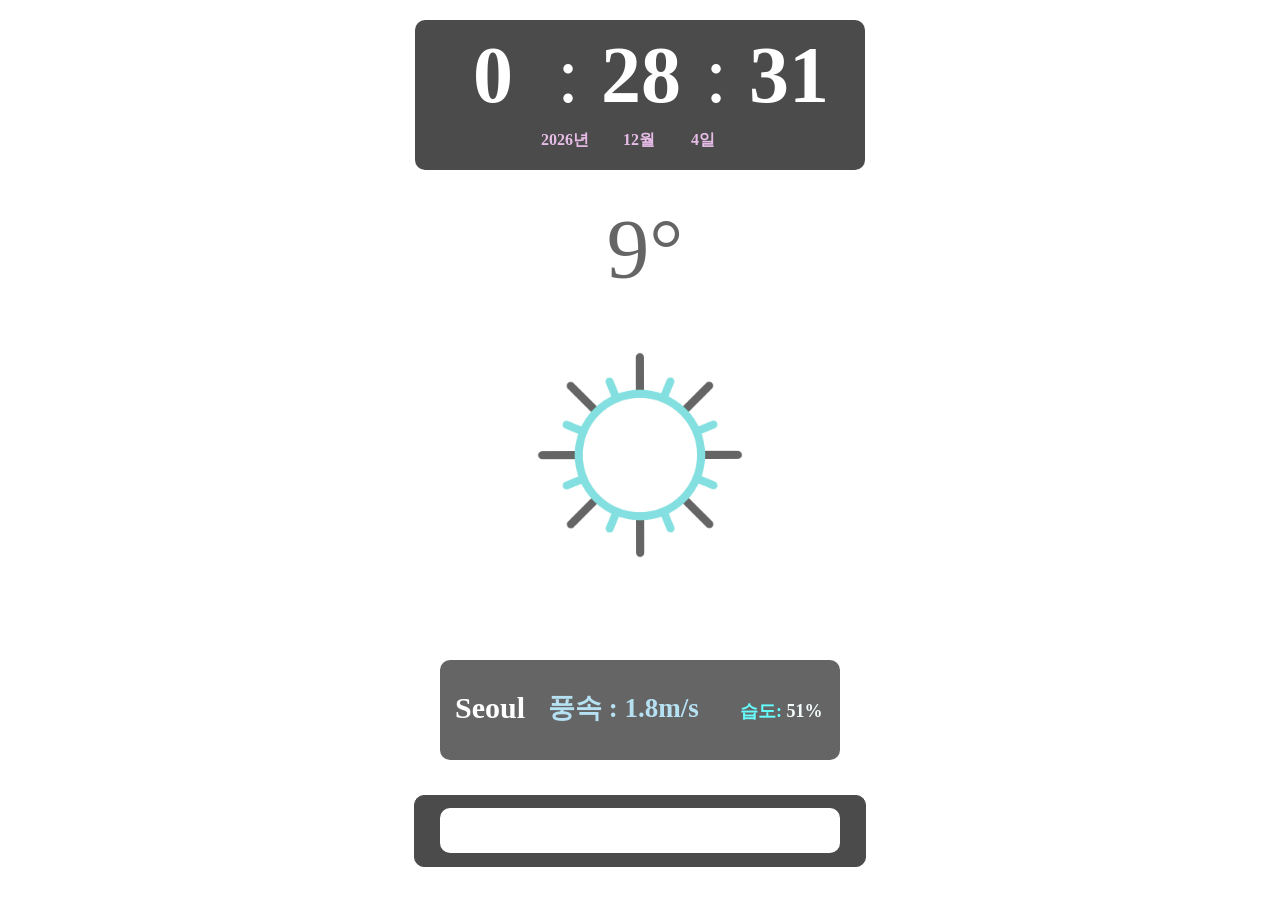
<file: index.html>
<!doctype html>
<html>

<head>
	<meta charset="utf-8">
	<title>Weather</title>
  <link href="frontend/css/style.css" rel="stylesheet">
</head>

<body>
  <div class="base" style="">
    <div class="time">
      <span class="hour">12</span>
      <span class="secmiddle">:</span>
      <span class="min">30</span>
      <span class="secmiddle">:</span>
      <span class="sec">51</span>
      <span class="year">2022년</span>
      <span class="month">12월</span>
      <span class="day">15일</span>
    </div>
    <div class="weather">
      <div class="temp">
        <p class="temp-num">9°</p>
        <span  class="temp-str"></span>
      </div>
      <div class="middle-weather">
        <img class="image" src="frontend/img/sun.gif" width="250px">
      </div>
      <div class="city">
        <span class="city-str">Seoul</span>
        <span class="speed">풍속 : 1.8m/s</span>
        <span class="max-tem" style="display: none;">-8°</span>
        <span class="middleline"style="display: none;">/</span>
        <span class="min-tem"style="display: none;">-12°</span>
        <span class="subdo">습도: <span class="subdo-per">51%</span></span>
      </div>
    </div>
    <div class="footer">
      <input type="text" class="city-text">
    </div>
  </div>
  <script src="frontend/js/script.js"></script>
</body>
</html>
</file>
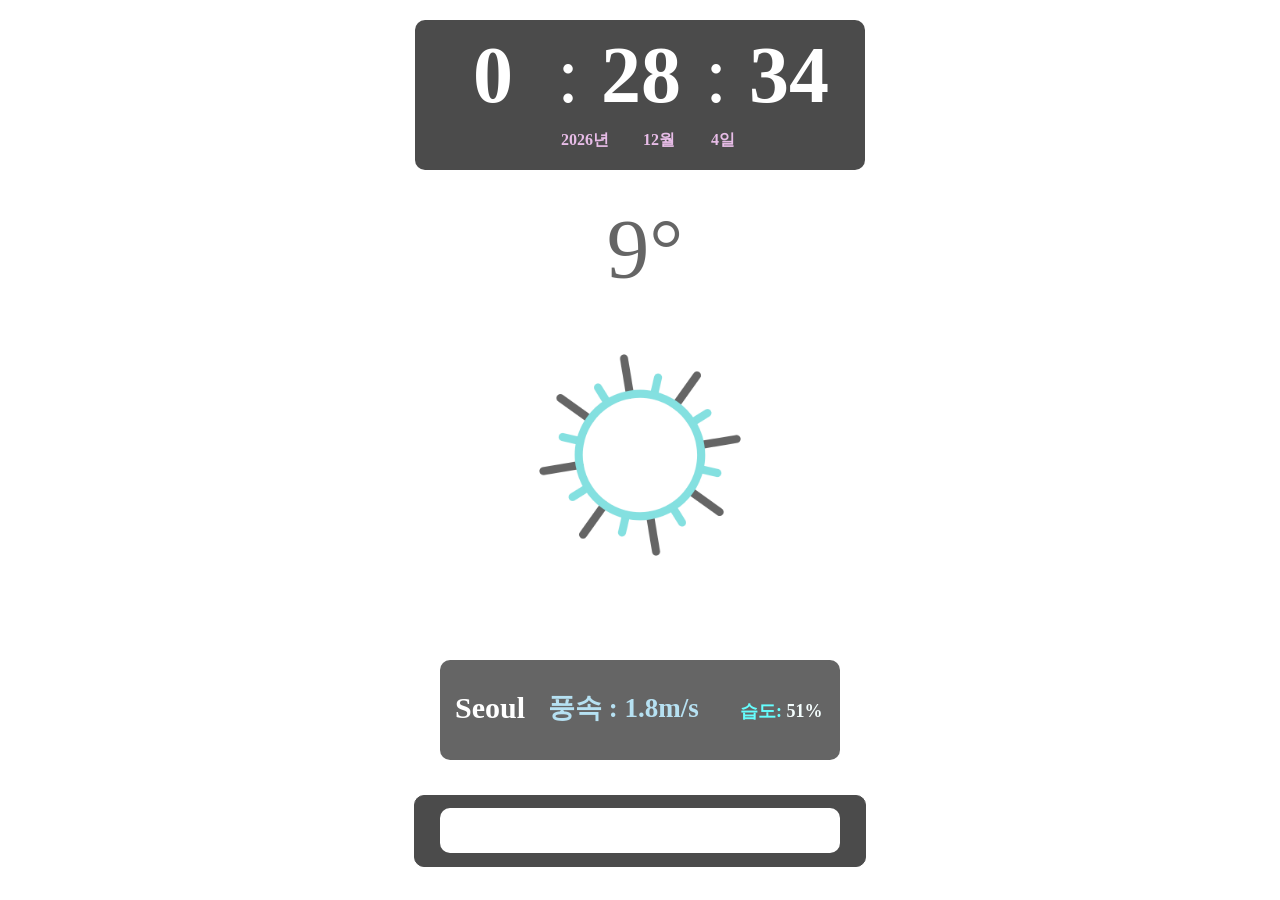
<file: frontend/index.html>
<!doctype html>
<html>

<head>
	<meta charset="utf-8">
	<title>Weather</title>
  <link href="css/style.css" rel="stylesheet">
</head>

<body>
  <div class="base" style="">
    <div class="time">
      <span class="hour">12</span>
      <span class="secmiddle">:</span>
      <span class="min">30</span>
      <span class="secmiddle">:</span>
      <span class="sec">51</span>ㅋㅋ
      <span class="year">2022년</span>
      <span class="month">12월</span>
      <span class="day">15일</span>
    </div>
    <div class="weather">
      <div class="temp">
        <p class="temp-num">9°</p>
        <span  class="temp-str"></span>
      </div>
      <div class="middle-weather">
        <img class="image" src="./img/sun.gif" width="250px">
      </div>
      <div class="city">
        <span class="city-str">Seoul</span>
        <span class="speed">풍속 : 1.8m/s</span>
        <span class="max-tem" style="display: none;">-8°</span>
        <span class="middleline"style="display: none;">/</span>
        <span class="min-tem"style="display: none;">-12°</span>
        <span class="subdo">습도: <span class="subdo-per">51%</span></span>
      </div>
    </div>
    <div class="footer">
      <input type="text" class="city-text">
    </div>
  </div>
  <script src="./js/script.js"></script>
</body>
</html>
</file>
<file: frontend/css/style.css>
* {
  padding: 0;
  margin: 0;
}
.base {
  width: 640px;
  height: 870px;
  margin-left: auto;
  margin-right: auto;
  padding-top: 20px;
  /* background-image: url(../img/bg/cloudy2.jpg); */
  border-radius: 10px;
  background-repeat: no-repeat;
  background-size: auto 890px;
  transition: 0.7s;
}

.time {
  border-radius: 10px;
  width: 450px;
  height: 150px;
  margin-left: auto;
  margin-right: auto;
  margin-bottom: 10px;
  background-color: black;
  opacity: 0.7;
}
.hour {
  border-radius: 10px;
  display: inline-block;
  width: 120px;
  height: 100px;
  margin-left: 18px;
  margin-top: 10px;
  text-align: center;
  font-size: 80px;
  color: white;
  font-weight: bold;
}
.min {
  border-radius: 10px;
  display: inline-block;
  width: 120px;
  height: 100px;
  text-align: center;
  font-size: 80px;
  color: white;
  font-weight: bold;
}
.sec {
  border-radius: 10px;
  display: inline-block;
  width: 120px;
  height: 100px;
  text-align: center;
  font-size: 80px;
  color: white;
  font-weight: bold;
}
.secmiddle {
  border-radius: 10px;
  display: inline-block;
  width: 20px;
  height: 100px;
  text-align: center;
  font-size: 80px;
  color: white;
}
.year {
  display: inline-block;
  width: 80px;
  margin-left: 110px;
  color: plum;
  text-align: center;
  font-weight: bold;
}
.month {
  display: inline-block;
  width: 60px;
  color: plum;
  text-align: center;
  font-weight: bold;
}
.day {
  display: inline-block;
  width: 60px;
  color: plum;
  text-align: center;
  font-weight: bold;
}


.weather {
  border-radius: 10px;
  width: 450px;
  height: 600px;
  margin-left: auto;
  margin-right: auto;
  position: relative;
  background-color: white;
  opacity: 0.6;
}
.weather .temp {
  width: 120px;
  height: 140px;
  border-radius: 10px;
  position: absolute;
  top: 20px;
  left: 170px;
  color: black;
}
.weather .temp p {
  width: 100px;
  height: 100px;
  display: inline-block;
  margin-left: 10px;
  text-align: center;
  font-size: 85px;
  color: black;
}
.weather .temp span {
  width: 100px;
  height: 40px;
  display: inline-block;
  margin-left: 10px;
  text-align: center;
  font-size: 22px;
  color: black;
}
.middle-weather {
  width: 250px;
  height: 250px;
  border-radius: 10px;
  position: absolute;
  top: 150px;
  left: 100px;
  background-color: blue;
  transition: 0.7s;
}
.image {
  transition: 0.7s;
}

.weather .city {
  width: 400px;
  height: 100px;
  border-radius: 10px;
  position: absolute;
  bottom: 20px;
  left: 25px;
  background-color: black;
}
.weather .city .city-str {
  float: left;
  width: 100px;
  height: 100px;
  border-radius: 10px;
  font-size: 30px;
  font-weight: bold;
  color: white;
  line-height: 95px;
  text-align: center;
}
.weather .city .max-tem {
  display: inline-block;
  width: 35px;
  height: 45px;
  margin-left: 30px;
  margin-top: 30px;
  font-size: 30px;
  color: red;
  font-weight: bold;
}
.weather .city .min-tem {
  display: inline-block;
  width: 45px;
  height: 45px;
  font-size: 30px;
  color: blue;
  font-weight: bold;
}
.weather .city .subdo {
  display: inline-block;
  width: 85px;
  height: 25px;
  margin-left: 8px;
  font-size: 18px;
  font-weight: bold;
  color: aqua;
}
.weather .city .subdo .subdo-per {
  color: azure;
}
.weather .city .rain {
  display: inline-block;
  width: 45px;
  height: 45px;
  font-size: 30px;
}
.middleline {
  font-size: 30px;
  color: white;
}
.speed {
  display: inline-block;
  width: 180px;
  height: 45px;
  font-size: 27px;
  margin-left: 8px;
  margin-top: 30px;
  color: skyblue;
  font-weight: bold;
}



.footer {
  border: 1px solid black;
  border-radius: 10px;
  width: 450px;
  height: 70px;
  margin-left: auto;
  margin-right: auto;
  margin-top: 15px;
  background-color: black;
  opacity: 0.7;
}
.city-text {
  width: 400px;
  height: 45px;
  display: inline-block;
  font-size: 35px;
  border: 0px;
  border-radius: 10px;
  margin-left: 25px;
  margin-top: 12px;
  text-align: center;
}
</file>
